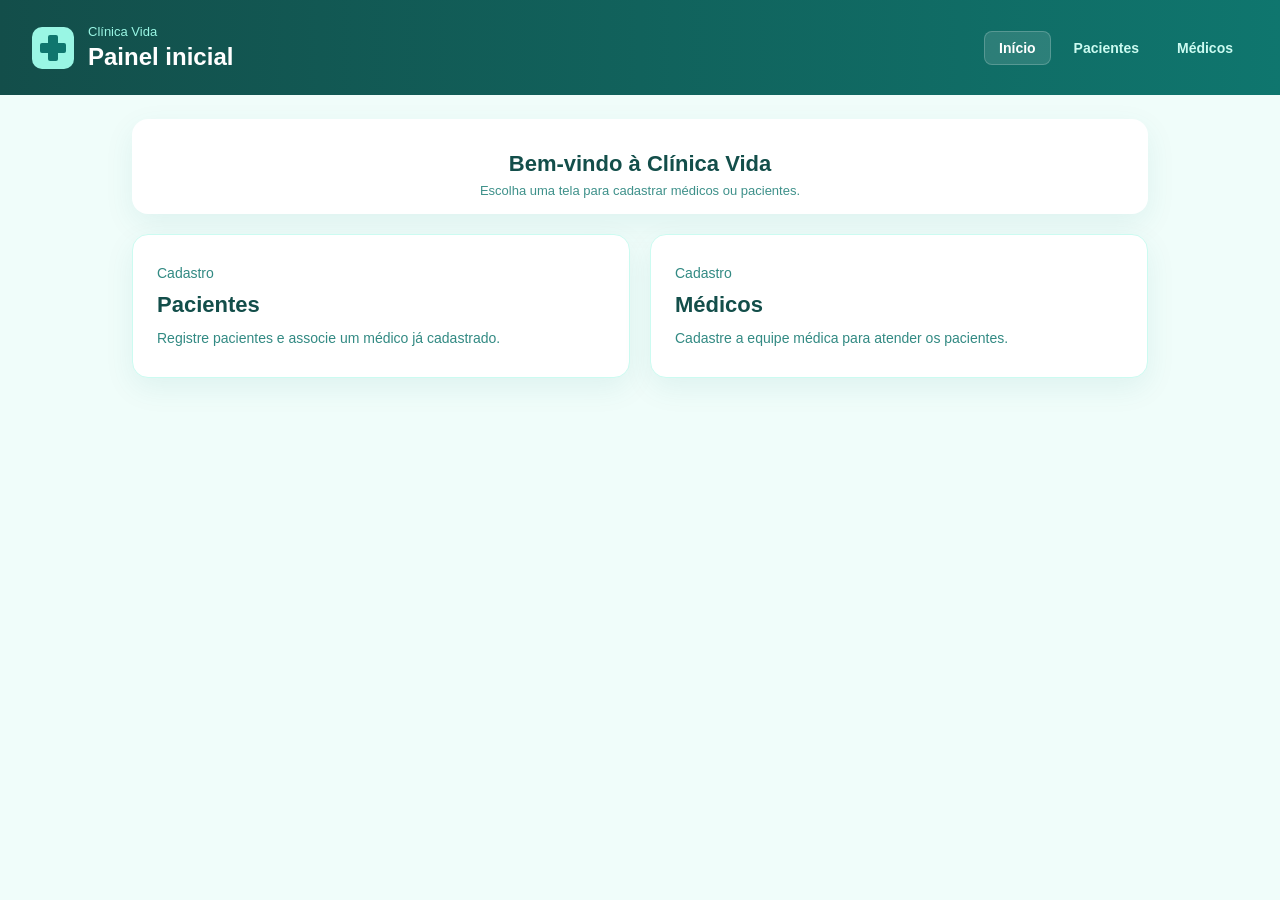
<file: src/main/resources/static/index.html>
<!DOCTYPE html>
<html lang="pt-BR">
<head>
    <meta charset="UTF-8">
    <meta name="viewport" content="width=device-width, initial-scale=1.0">
    <title>Início | Clínica Vida</title>
    <link rel="stylesheet" href="css/style.css">
</head>
<body>
    <header class="topo">
        <a class="marca-bloco" href="index.html">
            <span class="cruz" aria-hidden="true"></span>
            <div>
                <p class="marca">Clínica Vida</p>
                <h1>Painel inicial</h1>
            </div>
        </a>
        <nav class="menu">
            <a class="ativo" href="index.html">Início</a>
            <a href="pacientes.html">Pacientes</a>
            <a href="medicos.html">Médicos</a>
        </nav>
    </header>

    <main class="conteudo">
        <section class="painel painel-boas-vindas">
            <h2>Bem-vindo à Clínica Vida</h2>
            <p class="dica">Escolha uma tela para cadastrar médicos ou pacientes.</p>
        </section>

        <section class="grade-atalhos">
            <a class="cartao-atalho" href="pacientes.html">
                <p class="marca">Cadastro</p>
                <h2>Pacientes</h2>
                <p>Registre pacientes e associe um médico já cadastrado.</p>
            </a>
            <a class="cartao-atalho" href="medicos.html">
                <p class="marca">Cadastro</p>
                <h2>Médicos</h2>
                <p>Cadastre a equipe médica para atender os pacientes.</p>
            </a>
        </section>
    </main>
</body>
</html>
</file>
<file: src/main/resources/static/css/style.css>
* {
    box-sizing: border-box;
    margin: 0;
    padding: 0;
}

body {
    min-height: 100vh;
    font-family: "Segoe UI", sans-serif;
    background: #f0fdfa;
    color: #134e4a;
}

.topo {
    display: flex;
    justify-content: space-between;
    align-items: center;
    gap: 16px;
    padding: 24px 32px;
    background: linear-gradient(90deg, #134e4a 0%, #0f766e 100%);
    color: #ffffff;
}

.marca-bloco {
    display: flex;
    align-items: center;
    gap: 14px;
    color: inherit;
    text-decoration: none;
}

.menu {
    display: flex;
    gap: 8px;
    flex-wrap: wrap;
}

.menu a {
    color: #ccfbf1;
    text-decoration: none;
    font-size: 14px;
    font-weight: 600;
    padding: 8px 14px;
    border-radius: 8px;
    border: 1px solid transparent;
}

.menu a:hover,
.menu a.ativo {
    color: #ffffff;
    background: rgba(255, 255, 255, 0.12);
    border-color: rgba(255, 255, 255, 0.2);
}

.cruz {
    width: 42px;
    height: 42px;
    position: relative;
    background: #99f6e4;
    border-radius: 10px;
}

.cruz::before,
.cruz::after {
    content: "";
    position: absolute;
    background: #0f766e;
    border-radius: 2px;
}

.cruz::before {
    width: 10px;
    height: 26px;
    left: 16px;
    top: 8px;
}

.cruz::after {
    width: 26px;
    height: 10px;
    left: 8px;
    top: 16px;
}

.marca {
    color: #99f6e4;
    font-size: 13px;
    margin-bottom: 4px;
}

.topo h1 {
    font-size: 24px;
}

.resumo {
    color: #ccfbf1;
    font-size: 14px;
}

.conteudo {
    max-width: 1080px;
    margin: 0 auto;
    padding: 24px 32px 48px;
    display: grid;
    gap: 20px;
}

.painel {
    background: #ffffff;
    border-radius: 16px;
    padding: 24px;
    box-shadow: 0 10px 30px rgba(15, 118, 110, 0.08);
}

h2 {
    font-size: 22px;
    margin-bottom: 6px;
}

.dica {
    color: #0f766e;
    opacity: 0.8;
    font-size: 13px;
    margin-bottom: 20px;
}

.painel-boas-vindas {
    text-align: center;
    padding: 32px 24px 16px;
}

.painel-boas-vindas .dica {
    margin-bottom: 0;
}

.grade-atalhos {
    display: grid;
    grid-template-columns: 1fr 1fr;
    gap: 20px;
}

.cartao-atalho {
    display: block;
    background: #ffffff;
    border-radius: 16px;
    padding: 28px 24px;
    text-decoration: none;
    color: inherit;
    box-shadow: 0 10px 30px rgba(15, 118, 110, 0.08);
    border: 1px solid #ccfbf1;
    transition: transform 0.15s ease, box-shadow 0.15s ease;
}

.cartao-atalho:hover {
    transform: translateY(-2px);
    box-shadow: 0 16px 36px rgba(15, 118, 110, 0.14);
}

.cartao-atalho .marca {
    color: #0f766e;
    margin-bottom: 8px;
}

.cartao-atalho h2 {
    margin-bottom: 10px;
}

.cartao-atalho p {
    color: #0f766e;
    opacity: 0.85;
    font-size: 14px;
    line-height: 1.5;
}

.form-cadastro {
    display: grid;
    grid-template-columns: repeat(4, 1fr);
    gap: 16px;
}

.dica-campo {
    margin: 8px 0 0;
}

.dica-campo a {
    color: #0f766e;
    font-weight: 700;
}

.campo label {
    display: block;
    font-size: 13px;
    margin-bottom: 6px;
}

.campo-largo {
    grid-column: 1 / -1;
}

input,
select,
textarea {
    width: 100%;
    padding: 0 12px;
    border: 1px solid #99f6e4;
    border-radius: 8px;
    font-size: 14px;
    color: #134e4a;
    outline: none;
    background: #ffffff;
    font-family: inherit;
}

input,
select {
    height: 40px;
}

textarea {
    padding: 10px 12px;
    resize: vertical;
    min-height: 84px;
}

input:focus,
select:focus,
textarea:focus {
    border-color: #0d9488;
    box-shadow: 0 0 0 3px rgba(13, 148, 136, 0.18);
}

.acoes {
    grid-column: 1 / -1;
    display: flex;
    justify-content: space-between;
    align-items: center;
    gap: 16px;
}

button {
    height: 42px;
    padding: 0 22px;
    border: none;
    border-radius: 8px;
    background: #0d9488;
    color: #ffffff;
    font-size: 14px;
    font-weight: 700;
    cursor: pointer;
}

button:hover {
    background: #0f766e;
}

button:disabled {
    opacity: 0.7;
    cursor: wait;
}

.botao-secundario {
    background: #ffffff;
    color: #0f766e;
    border: 1px solid #99f6e4;
}

.botao-secundario:hover {
    background: #ccfbf1;
}

.mensagem {
    min-height: 20px;
    font-size: 13px;
}

.mensagem.erro {
    color: #dc2626;
}

.mensagem.ok {
    color: #15803d;
}

.lista-cabecalho {
    display: flex;
    justify-content: space-between;
    align-items: flex-start;
    gap: 16px;
    margin-bottom: 8px;
}

.lista-cabecalho .dica {
    margin-bottom: 0;
}

#busca {
    max-width: 260px;
}

.vazia {
    margin: 8px 0 16px;
}

.tabela-wrap {
    overflow-x: auto;
}

table {
    width: 100%;
    border-collapse: collapse;
}

th,
td {
    text-align: left;
    padding: 12px 8px;
    border-bottom: 1px solid #ccfbf1;
    font-size: 14px;
}

th {
    color: #0f766e;
    font-size: 12px;
    font-weight: 600;
    text-transform: uppercase;
    letter-spacing: 0.03em;
}

td:last-child {
    text-align: right;
}

.botao-remover {
    width: auto;
    height: 32px;
    padding: 0 12px;
    background: #fee2e2;
    color: #b91c1c;
}

.botao-remover:hover {
    background: #fecaca;
}

.observacao {
    display: block;
    margin-top: 4px;
    color: #0f766e;
    font-size: 12px;
    opacity: 0.8;
}

@media (max-width: 900px) {
    .topo,
    .conteudo {
        padding-left: 16px;
        padding-right: 16px;
    }

    .topo {
        flex-direction: column;
        align-items: flex-start;
    }

    .form-cadastro {
        grid-template-columns: 1fr 1fr;
    }

    .grade-atalhos {
        grid-template-columns: 1fr;
    }

    .lista-cabecalho {
        flex-direction: column;
    }

    #busca,
    button {
        width: 100%;
    }
}

@media (max-width: 620px) {
    .form-cadastro {
        grid-template-columns: 1fr;
    }

    .acoes {
        flex-direction: column;
        align-items: stretch;
    }
}
</file>
